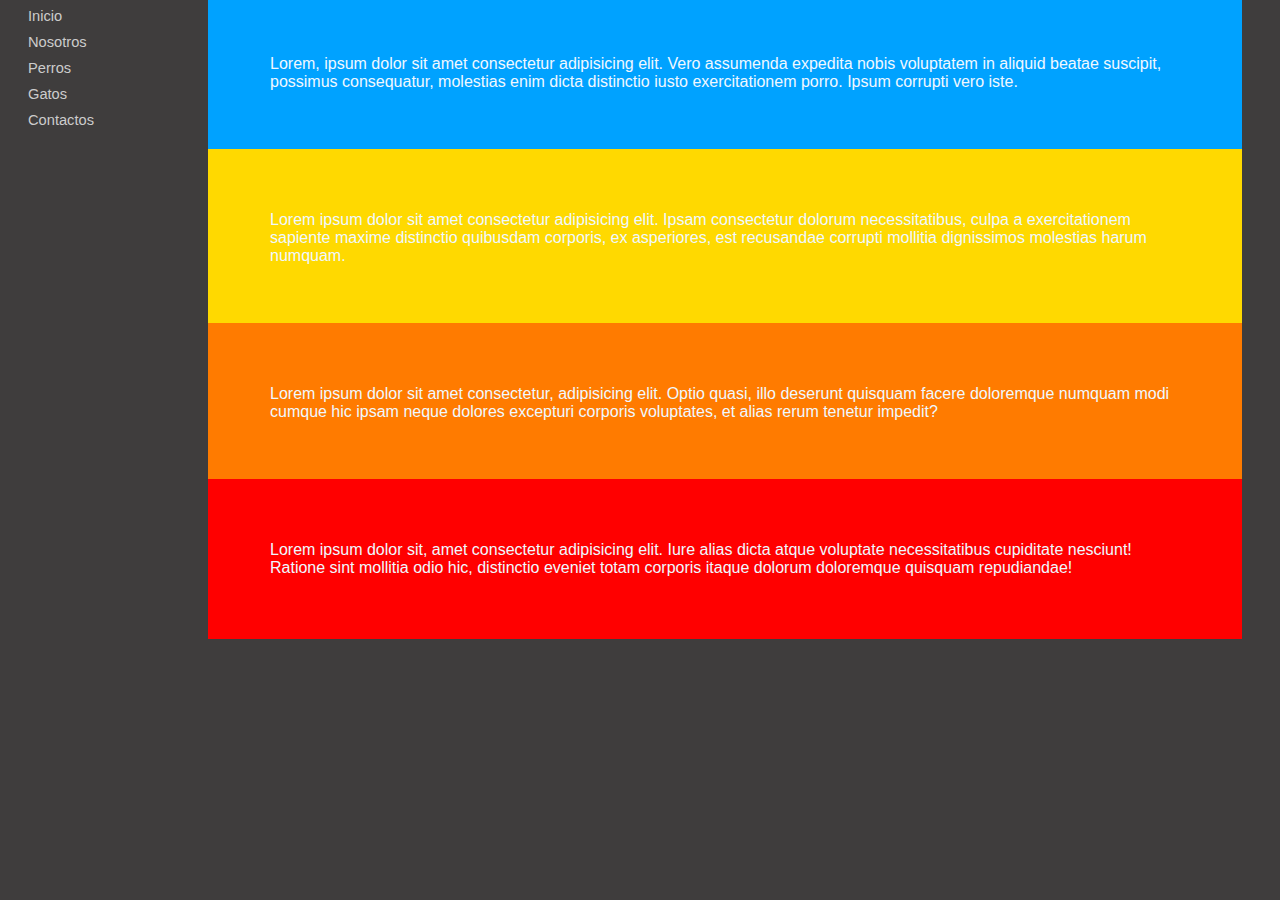
<file: index.html>
<!DOCTYPE html>
<html lang="es">

<head>
    <meta charset="UTF-8">
    <meta http-equiv="X-UA-Compatible" content="IE=edge">
    <meta name="viewport" content="width=device-width, initial-scale=1.0">
    <title>Ayuda a un peludo</title>
    <link type="text/css" rel="stylesheet" href="css/index.css">
</head>

<body>
    <div id="menu">
        <ul>
            <li><a href="INICIO.HTML">Inicio</a></li>
            <li><a href="...">Nosotros</a></li>
            <li><a href="PERROS.HTML">Perros</a></li>
            <li><a href="GATOS.HTML">Gatos</a></li>
            <li><a href="...">Contactos</a></li>
        </ul>
    </div>

    </div>
    <div>
        <p class="A">Lorem, ipsum dolor sit amet consectetur adipisicing elit. Vero assumenda expedita nobis voluptatem in aliquid beatae suscipit, possimus consequatur, molestias enim dicta distinctio iusto exercitationem porro. Ipsum corrupti vero iste.</p>
        <p class="B">Lorem ipsum dolor sit amet consectetur adipisicing elit. Ipsam consectetur dolorum necessitatibus, culpa a exercitationem sapiente maxime distinctio quibusdam corporis, ex asperiores, est recusandae corrupti mollitia dignissimos molestias harum
            numquam.
        </p>
        <p class="C">Lorem ipsum dolor sit amet consectetur, adipisicing elit. Optio quasi, illo deserunt quisquam facere doloremque numquam modi cumque hic ipsam neque dolores excepturi corporis voluptates, et alias rerum tenetur impedit?</p>
        <p class="D">Lorem ipsum dolor sit, amet consectetur adipisicing elit. Iure alias dicta atque voluptate necessitatibus cupiditate nesciunt! Ratione sint mollitia odio hic, distinctio eveniet totam corporis itaque dolorum doloremque quisquam repudiandae!</p>
    </div>


</body>

</html>
</file>
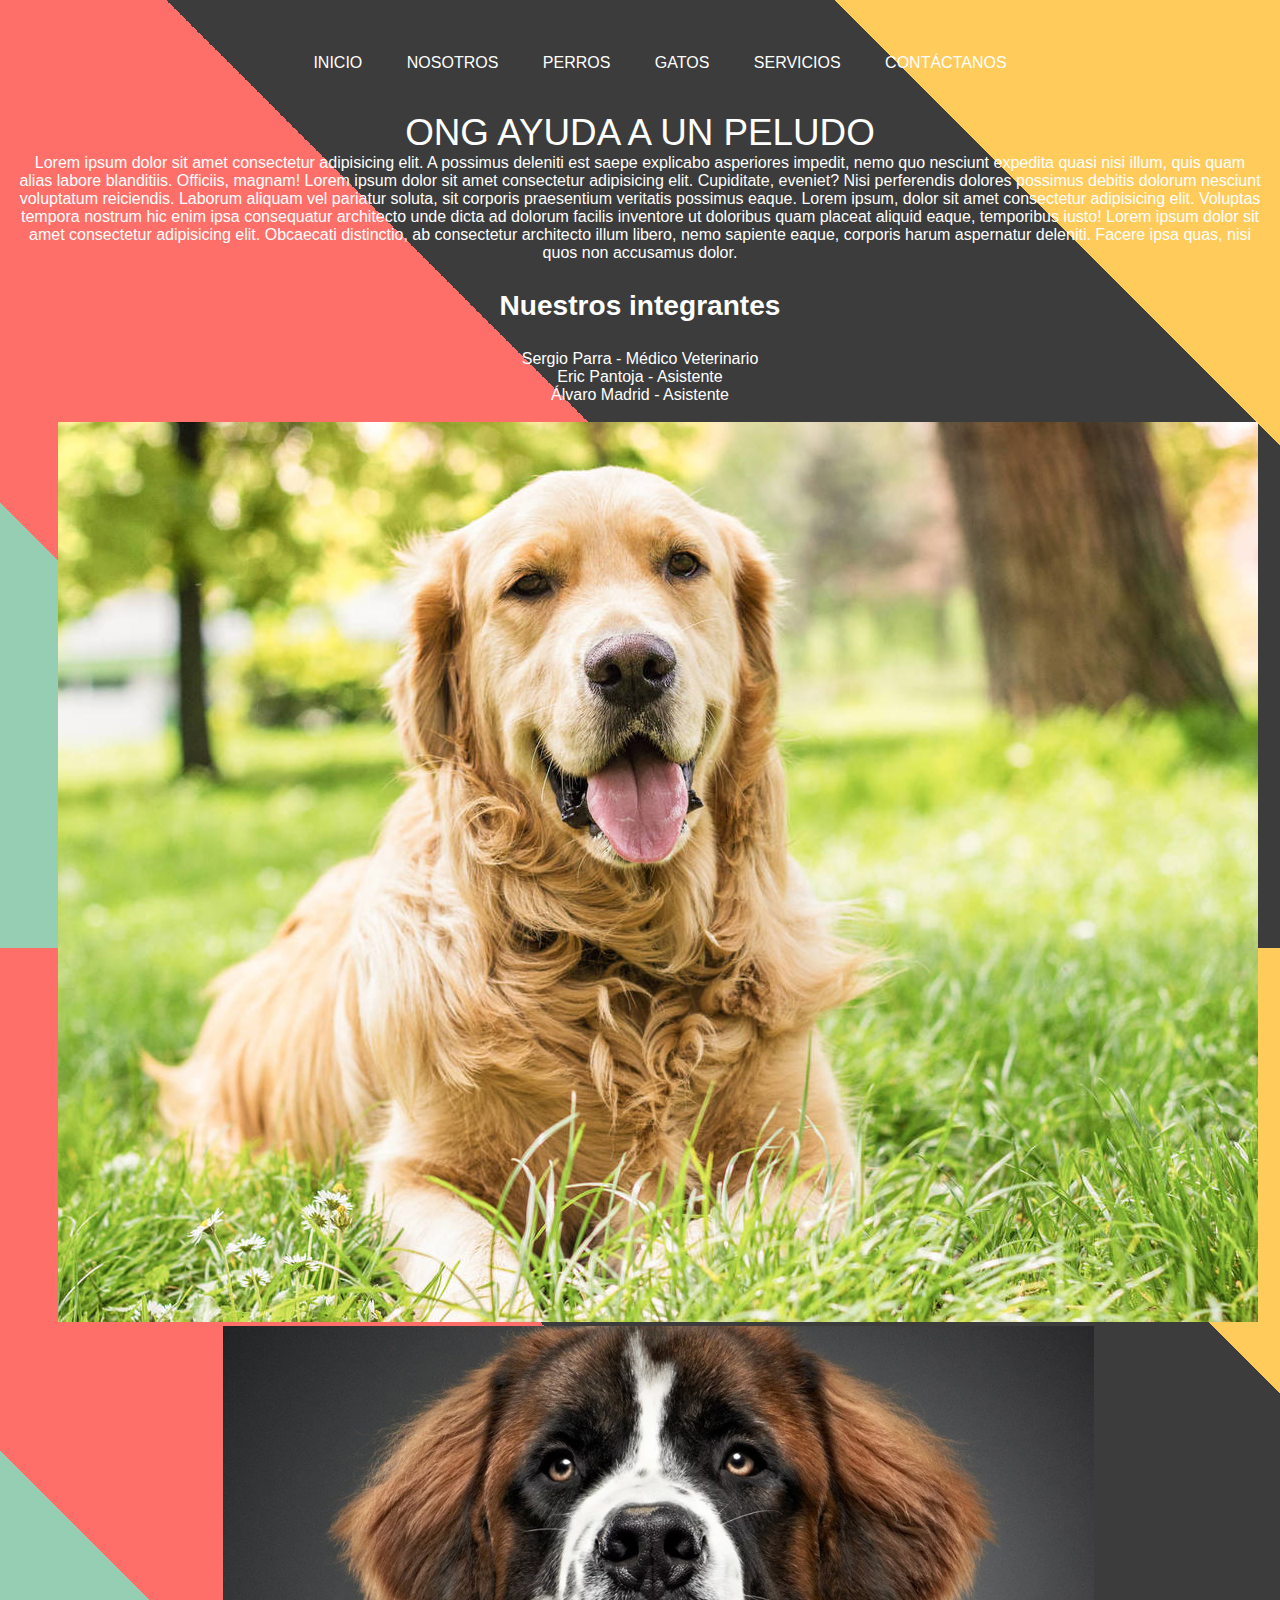
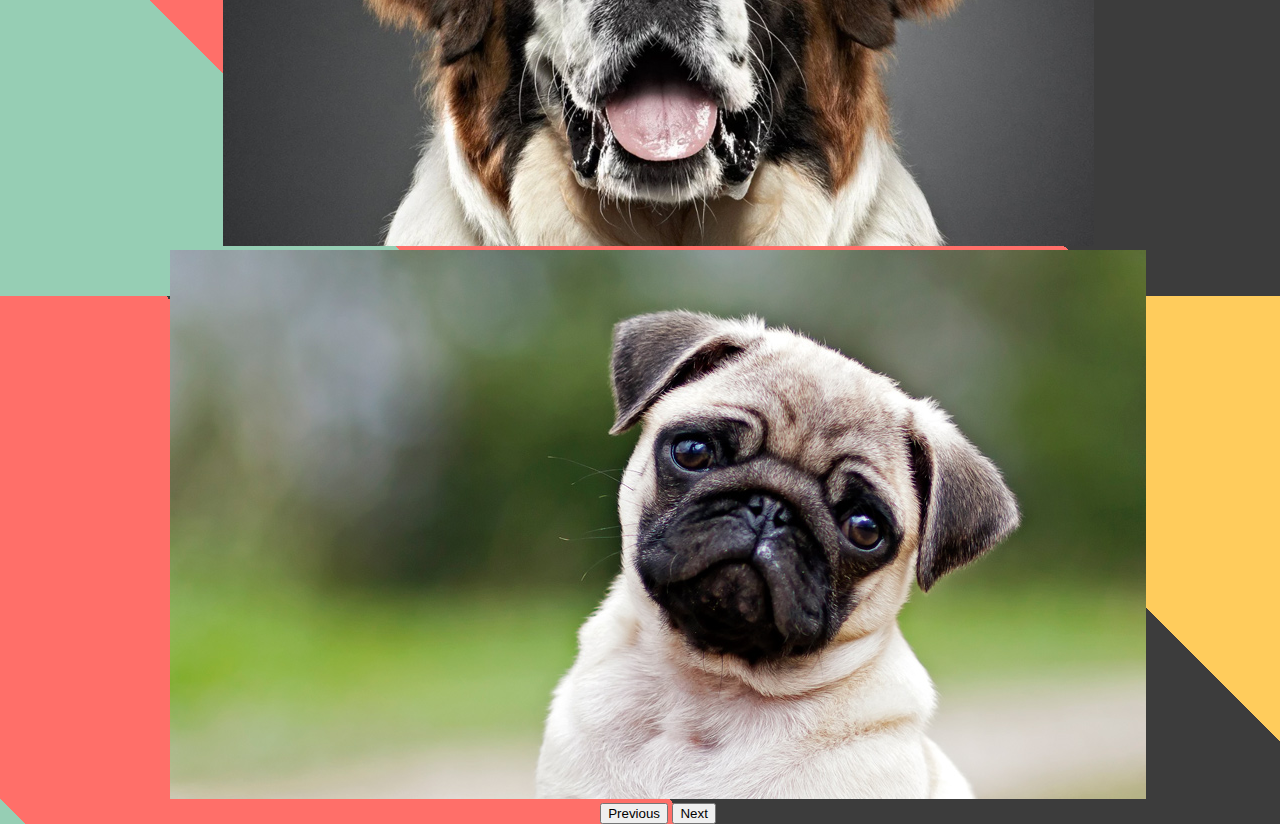
<file: INICIO.HTML>
<!DOCTYPE html>
<html lang="es">

<head>
    <meta charset="UTF-8">
    <meta http-equiv="X-UA-Compatible" content="IE=edge">
    <meta name="viewport" content="width=device-width, initial-scale=1">
    <title>Ayuda a un peludo - HOME </title>
    <link href="https://cdn.jsdelivr.net/npm/bootstrap@5.0.0-beta3/dist/css/bootstrap.min.css" rel="stylesheet" integrity="sha384-eOJMYsd53ii+scO/bJGFsiCZc+5NDVN2yr8+0RDqr0Ql0h+rP48ckxlpbzKgwra6" crossorigin="anonymous">
    <link rel="stylesheet" href="css/inicio.css">

</head>

<body>
    <section>
        <ul class="menu">
            <li><a href="INICIO.HTML">INICIO</a></li>
            <li><a href="#">NOSOTROS</a></li>
            <li><a href="PERROS.HTML">PERROS</a></li>
            <li><a href="GATOS.html">GATOS</a></li>
            <li><a href="#">SERVICIOS</a></li>
            <li><a href="contacto.html">CONTÁCTANOS</a></li>
        </ul>
    </section>
    <header class="intro">
        <!--PRIMER TÍTULO-->
        <div id="div0">
            ONG AYUDA A UN PELUDO
        </div>
        <!---CUERPO DE TEXTO 1-->
        <div id="div1">
            Lorem ipsum dolor sit amet consectetur adipisicing elit. A possimus deleniti est saepe explicabo asperiores impedit, nemo quo nesciunt expedita quasi nisi illum, quis quam alias labore blanditiis. Officiis, magnam! Lorem ipsum dolor sit amet consectetur
            adipisicing elit. Cupiditate, eveniet? Nisi perferendis dolores possimus debitis dolorum nesciunt voluptatum reiciendis. Laborum aliquam vel pariatur soluta, sit corporis praesentium veritatis possimus eaque. Lorem ipsum, dolor sit amet consectetur
            adipisicing elit. Voluptas tempora nostrum hic enim ipsa consequatur architecto unde dicta ad dolorum facilis inventore ut doloribus quam placeat aliquid eaque, temporibus iusto! Lorem ipsum dolor sit amet consectetur adipisicing elit. Obcaecati
            distinctio, ab consectetur architecto illum libero, nemo sapiente eaque, corporis harum aspernatur deleniti. Facere ipsa quas, nisi quos non accusamus dolor.
        </div>
        <!---SEGUNDO TÍTULO-->
        <div id="div2">
            <h3>
                Nuestros integrantes
            </h3>
        </div>
        <!---SEGUNDO CUERPO DE TEXTO-->
        <div id="div3">
            Sergio Parra - Médico Veterinario
            <br> Eric Pantoja - Asistente
            <br> Álvaro Madrid - Asistente
        </div>
        <!---TERCER TÍTULO-->
        <br>

        <div class="carrusel">
            <div class="container">
                <div class="row">
                    <div class="col-sm-12">
                        <div id="carouselExampleControls" class="carousel slide" data-bs-ride="carousel">
                            <div class="carousel-inner">
                                <div class="carousel-item active">
                                    <a href="Perro.html">
                                        <img src="perro1.jpg" class="d-block w-100" alt="...">
                                    </a>
                                </div>
                                <div class="carousel-item">
                                    <a href="">
                                        <img src="perro2.jpg" class="d-block w-100" alt="...">
                                    </a>
                                </div>
                                <div class="carousel-item">
                                    <a href="">
                                        <img src="perro3.jpg" class="d-block w-100" alt="...">
                                    </a>
                                </div>
                            </div>
                            <button class="carousel-control-prev" type="button" data-bs-target="#carouselExampleControls" data-bs-slide="prev">
                              <span class="carousel-control-prev-icon" aria-hidden="true"></span>
                              <span class="visually-hidden">Previous</span>
                            </button>
                            <button class="carousel-control-next" type="button" data-bs-target="#carouselExampleControls" data-bs-slide="next">
                              <span class="carousel-control-next-icon" aria-hidden="true"></span>
                              <span class="visually-hidden">Next</span>
                            </button>
                        </div>

                    </div>
                </div>
            </div>



            <!-- Option 1: Bootstrap Bundle with Popper -->
            <script src="https://cdn.jsdelivr.net/npm/bootstrap@5.0.0-beta3/dist/js/bootstrap.bundle.min.js" integrity="sha384-JEW9xMcG8R+pH31jmWH6WWP0WintQrMb4s7ZOdauHnUtxwoG2vI5DkLtS3qm9Ekf" crossorigin="anonymous"></script>

            <!-- Option 2: Separate Popper and Bootstrap JS -->
            <!--
                <script src="https://cdn.jsdelivr.net/npm/@popperjs/core@2.9.1/dist/umd/popper.min.js" integrity="sha384-SR1sx49pcuLnqZUnnPwx6FCym0wLsk5JZuNx2bPPENzswTNFaQU1RDvt3wT4gWFG" crossorigin="anonymous"></script>
                <script src="https://cdn.jsdelivr.net/npm/bootstrap@5.0.0-beta3/dist/js/bootstrap.min.js" integrity="sha384-j0CNLUeiqtyaRmlzUHCPZ+Gy5fQu0dQ6eZ/xAww941Ai1SxSY+0EQqNXNE6DZiVc" crossorigin="anonymous"></script>
                 -->

        </div>
</body>

</html>
</file>
<file: css/index.css>
body {
    background-color: #3f3d3d;
}

#menu ul {
    list-style-type: none;
    margin: 0px;
    padding: 0px;
    width: 100px;
    font-family: Arial, sans-serif;
    font-size: 11pt;
}

#menu ul li a {
    color: #ccc;
    text-decoration: none;
    display: block;
    padding: 0px 10px 10px 20px;
}

#menu ul li a:hover {
    background: rgb(129, 127, 127);
}

div {
    font-family: 'Open Sans', sans-serif;
}

.A {
    margin-top: -145px;
    margin-bottom: -20px;
    margin-left: 200px;
    margin-right: 30px;
    padding: 62px;
    background-color: #00a2ff;
    color: aliceblue;
}

.B {
    margin-bottom: -20px;
    margin-left: 200px;
    margin-right: 30px;
    padding: 62px;
    background-color: #ffd900;
    color: aliceblue;
}

.C {
    margin-bottom: -20px;
    margin-left: 200px;
    margin-right: 30px;
    padding: 62px;
    background-color: #ff7b00;
    color: aliceblue;
}

.D {
    margin-bottom: -20px;
    margin-left: 200px;
    margin-right: 30px;
    padding: 62px;
    background-color: #ff0000;
    color: aliceblue;
}
</file>
<file: css/inicio.css>
body {
    font-family: arial, helvetica;
    background: linear-gradient(225deg, #ffcc5c 20%, #3c3c3c 20% 50%, #ff6f69 50% 80%, #96ceb4 80%);
    color: rgb(255, 255, 255);
    margin-bottom: 20px;
    padding: 10px;
    height: 100vh;
<<<<<<< HEAD
    width: 100vw;
}

.carrusel {
    width: 100vw;
    height: 20vh;
}

=======
    width: 97vw;
}

.carrusel {
    margin-left: auto;
    margin-right: auto;
    width: 35vw;
    height: 35vh;
}

>>>>>>> origin/Sergio-Parra
.menu {
    list-style: none;
    padding: 0;
    background: #092327;
    width: 90%;
    max-width: 1000px;
    margin: auto;
    font-size: 15PX;
}

.menu li a {
    text-decoration: none;
    color: white;
    padding: 20px;
    display: block;
}

.menu li {
    display: inline-block;
    text-align: center;
}

.menu li a:hover {
    background: #ef8354;
}

.intro {
    margin-top: 20px;
}

body {
    text-align: center;
}

#div0 {
    font-family: arial;
    text-align: center;
    font-size: 2.3em;
}

#div2 {
    font-size: 1.5em;
    font-family: Arial;
}

#div3 {
    font-family: arial;
    font-size: 1em;
    text-align: center;
}
</file>
